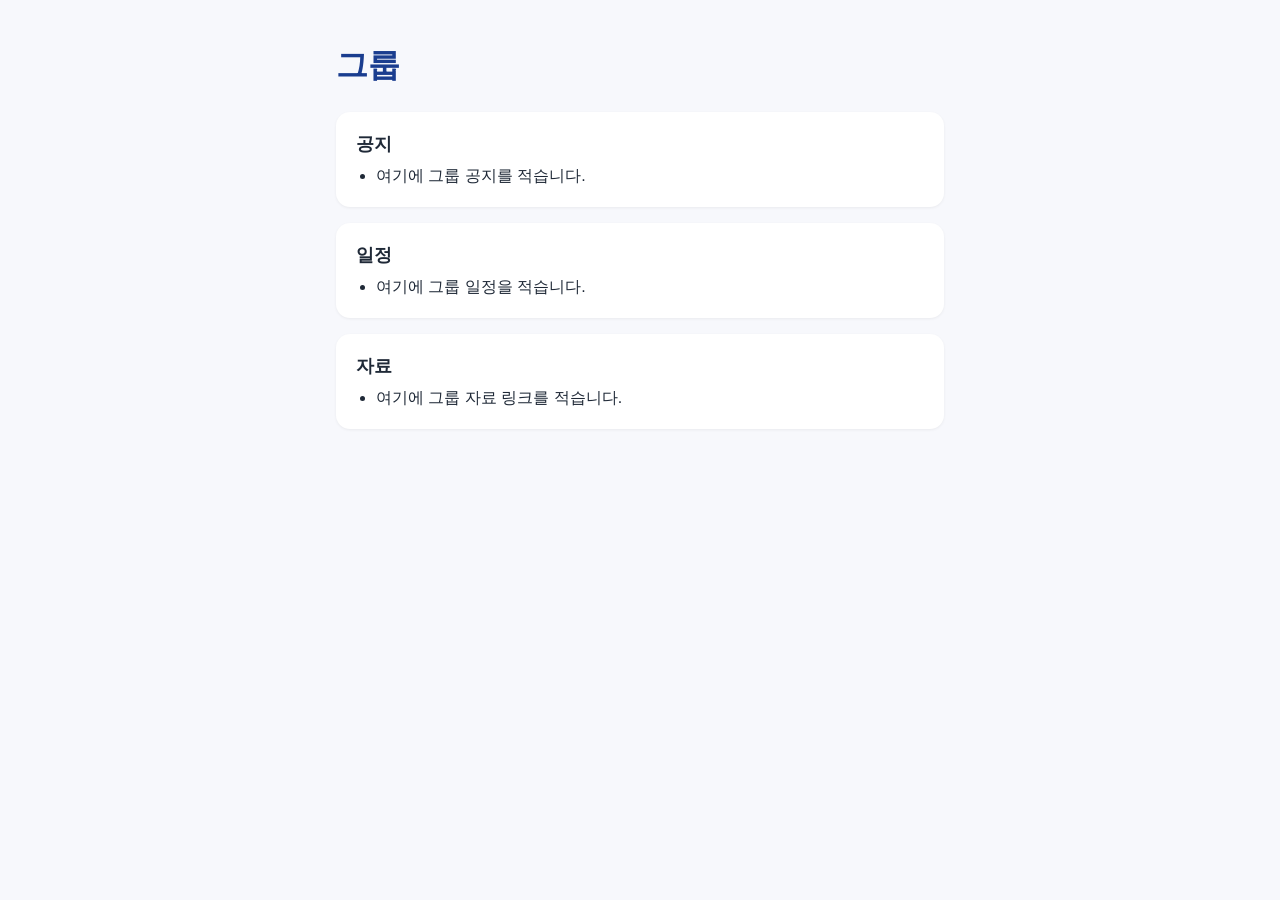
<file: group/index.html>
<!DOCTYPE html>
<html lang="ko">
<head>
  <meta charset="UTF-8">
  <meta name="viewport" content="width=device-width, initial-scale=1.0">
  <title>그룹 | 27년 하늘</title>
  <style>
    :root { --bg: #f7f8fc; --card: #ffffff; --text: #1f2937; --accent: #1a3d8f; }
    * { box-sizing: border-box; }
    body { font-family: -apple-system, "Apple SD Gothic Neo", "Malgun Gothic", sans-serif; background: var(--bg); color: var(--text); max-width: 640px; margin: 0 auto; padding: 32px 16px; }
    h1 { color: var(--accent); margin: 12px 0 24px; }
    section { background: var(--card); border-radius: 14px; padding: 20px; margin-bottom: 16px; box-shadow: 0 1px 3px rgba(0,0,0,0.06); }
    h2 { font-size: 1.1em; margin: 0 0 10px; }
    ul { margin: 0; padding-left: 20px; }
  </style>
</head>
<body>
  <h1>그룹</h1>

  <section>
    <h2>공지</h2>
    <ul>
      <li>여기에 그룹 공지를 적습니다.</li>
    </ul>
  </section>

  <section>
    <h2>일정</h2>
    <ul>
      <li>여기에 그룹 일정을 적습니다.</li>
    </ul>
  </section>

  <section>
    <h2>자료</h2>
    <ul>
      <li>여기에 그룹 자료 링크를 적습니다.</li>
    </ul>
  </section>
</body>
</html>
</file>
